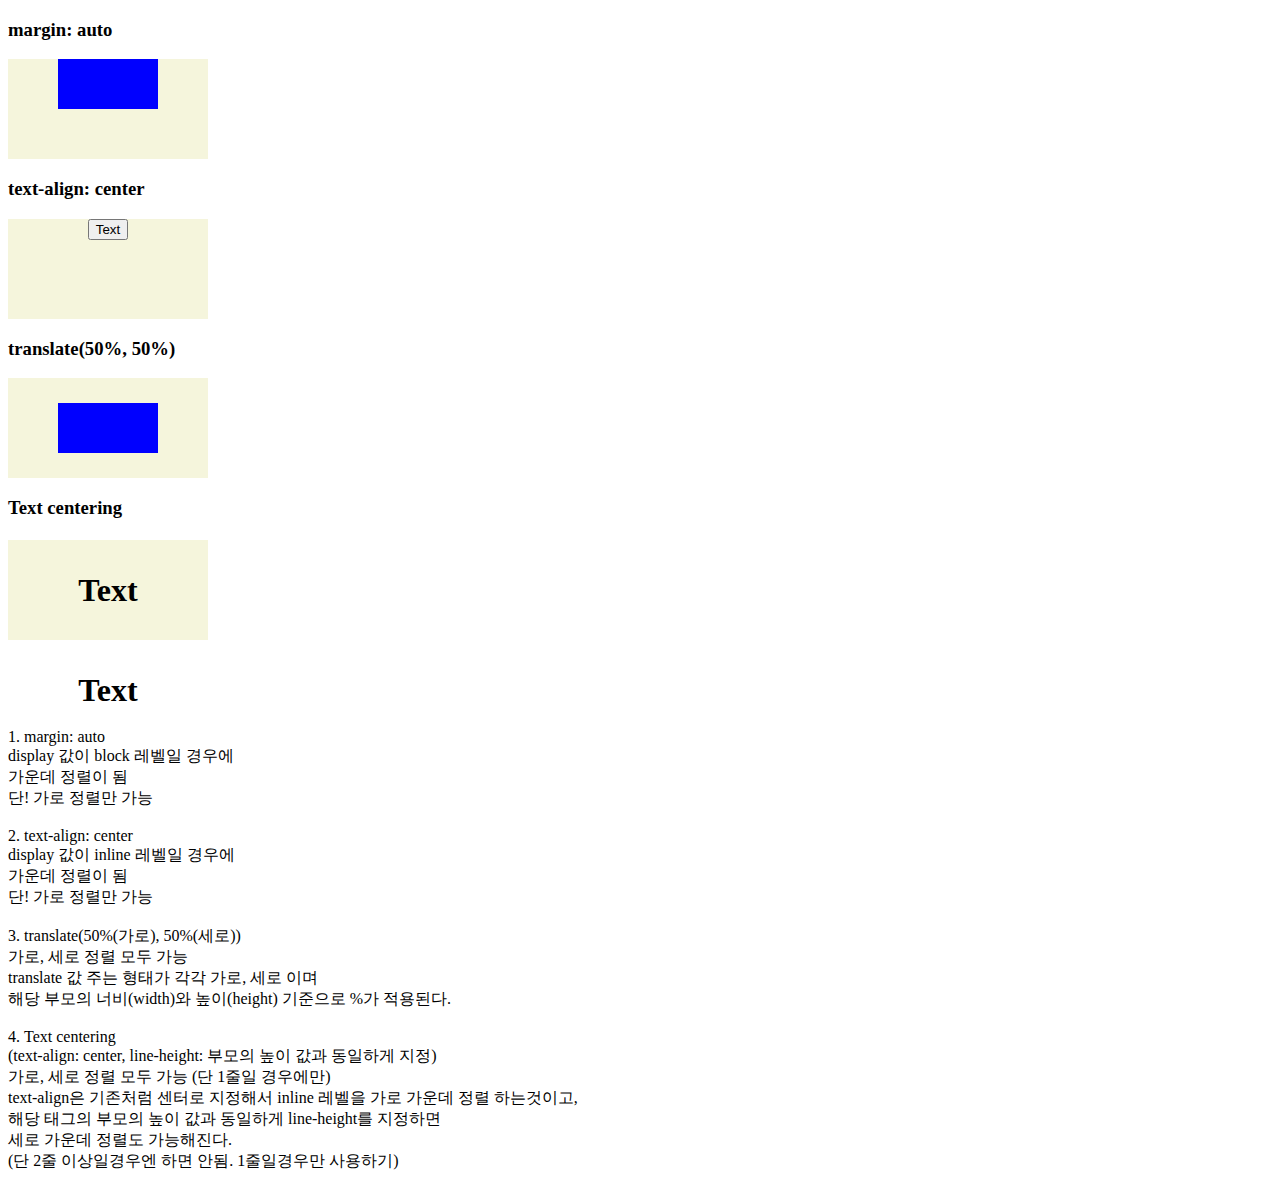
<file: CSS_Essentials/alignment.html>
<!DOCTYPE html>
<html lang="en">
  <head>
    <meta charset="UTF-8" />
    <meta name="viewport" content="width=device-width, initial-scale=1.0" />
    <title>Document</title>
    <style>
      .box {
        width: 200px;
        height: 100px;
        background-color: beige;
      }

      .inner {
        width: 50%;
        height: 50%;
        background-color: blue;
      }

      .inner1 {
        margin: auto;
      }

      .box2 {
        text-align: center;
      }

      .inner3 {
        transform: translate(50%, 50%);
      }

      .box4 h1 {
        text-align: center;
        line-height: 100px;
      }
    </style>
  </head>
  <body>
    <h3>margin: auto</h3>
    <div class="box box1">
      <div class="inner inner1"></div>
    </div>
    <h3>text-align: center</h3>
    <div class="box box2">
      <button>Text</button>
    </div>
    <h3>translate(50%, 50%)</h3>
    <div class="box box3">
      <div class="inner inner3"></div>
    </div>
    <h3>Text centering</h3>
    <div class="box box4">
      <h1>Text<br />Text</h1>
    </div>
    <br>
    <br>
    <br>
    <br>
  <p>1. margin: auto <br>
    display 값이 block 레벨일 경우에 <br>
    가운데 정렬이 됨 <br>
    단! 가로 정렬만 가능 <br>
    <br>
    2. text-align: center<br>
    display 값이 inline 레벨일 경우에<br>
    가운데 정렬이 됨<br>
    단! 가로 정렬만 가능<br>
    <br>
    3. translate(50%(가로), 50%(세로))<br>
    가로, 세로 정렬 모두 가능<br>
    translate 값 주는 형태가 각각 가로, 세로 이며<br>
    해당 부모의 너비(width)와 높이(height) 기준으로 %가 적용된다.<br>
    <br>
    4. Text centering<br>
    (text-align: center, line-height: 부모의 높이 값과 동일하게 지정)<br>
    가로, 세로 정렬 모두 가능 (단 1줄일 경우에만)<br>
    text-align은 기존처럼 센터로 지정해서 inline 레벨을 가로 가운데 정렬 하는것이고,<br>
    해당 태그의 부모의 높이 값과 동일하게 line-height를 지정하면<br>
    세로 가운데 정렬도 가능해진다.<br>
    (단 2줄 이상일경우엔 하면 안됨. 1줄일경우만 사용하기)</p>
  </body>
</html>
</file>
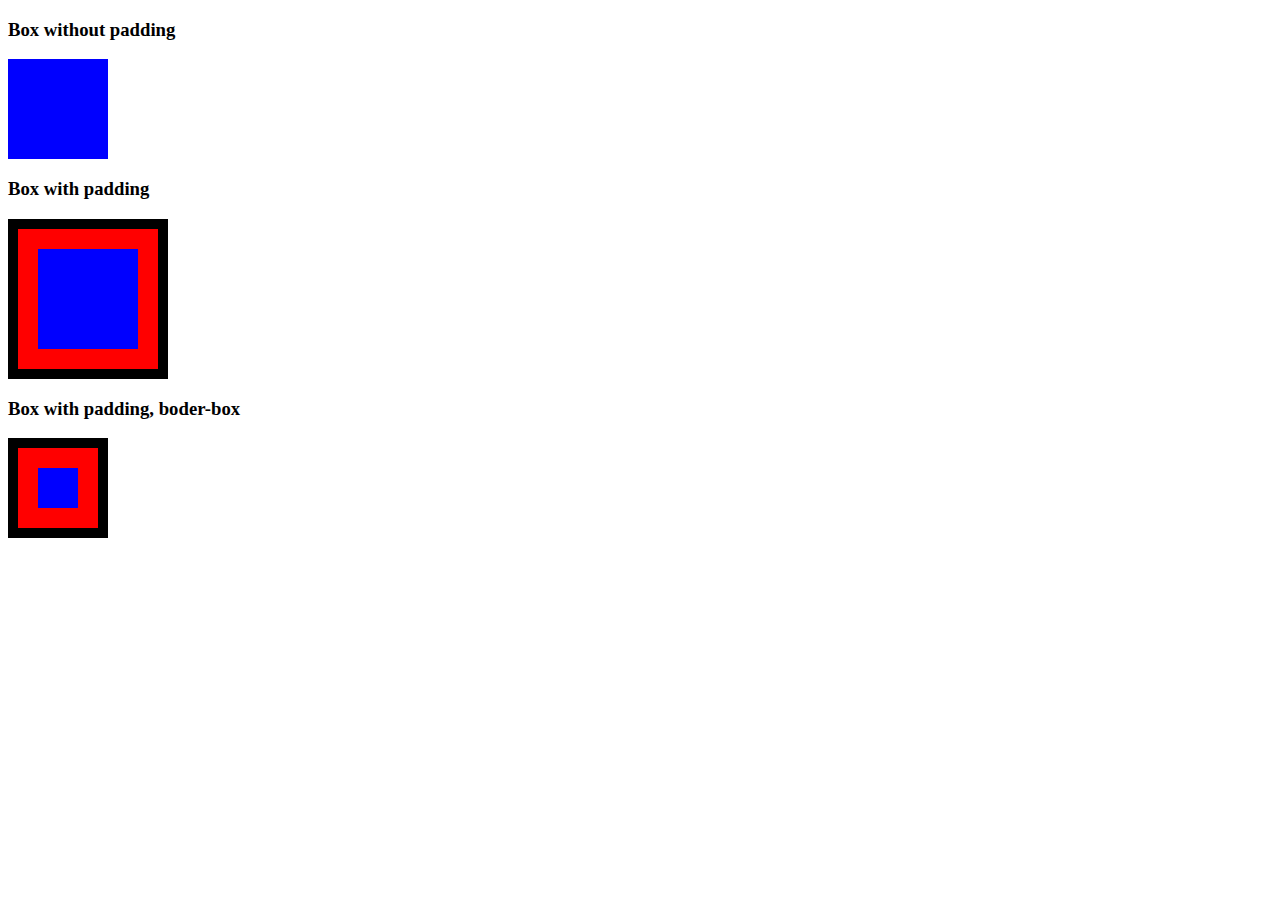
<file: CSS_Essentials/box-sizing.html>
<!DOCTYPE html>
<html lang="en">
  <head>
    <meta charset="UTF-8" />
    <meta name="viewport" content="width=device-width, initial-scale=1.0" />
    <title>Document</title>
    <!-- https://developer.mozilla.org/en-US/docs/Web/CSS/box-sizing -->
    <style>
      .box {
        width: 100px;
        height: 100px;
        background-color: red;
      }
      .inner {
        width: 100%;
        height: 100%;
        background-color: blue;
      }
      .box2 {
        padding: 20px;
        box-sizing: content-box;
        border: 10px solid black;
      }
      .box3 {
        padding: 20px;
        box-sizing: border-box;
        border: 10px solid black;
      }
    </style>
  </head>
  <body>
    <h3>Box without padding</h3>
    <div class="box box1">
      <div class="inner"></div>
    </div>

    <h3>Box with padding</h3>
    <div class="box box2">
      <div class="inner"></div>
    </div>

    <h3>Box with padding, boder-box</h3>
    <div class="box box3">
      <div class="inner"></div>
    </div>
  </body>
</html>
</file>
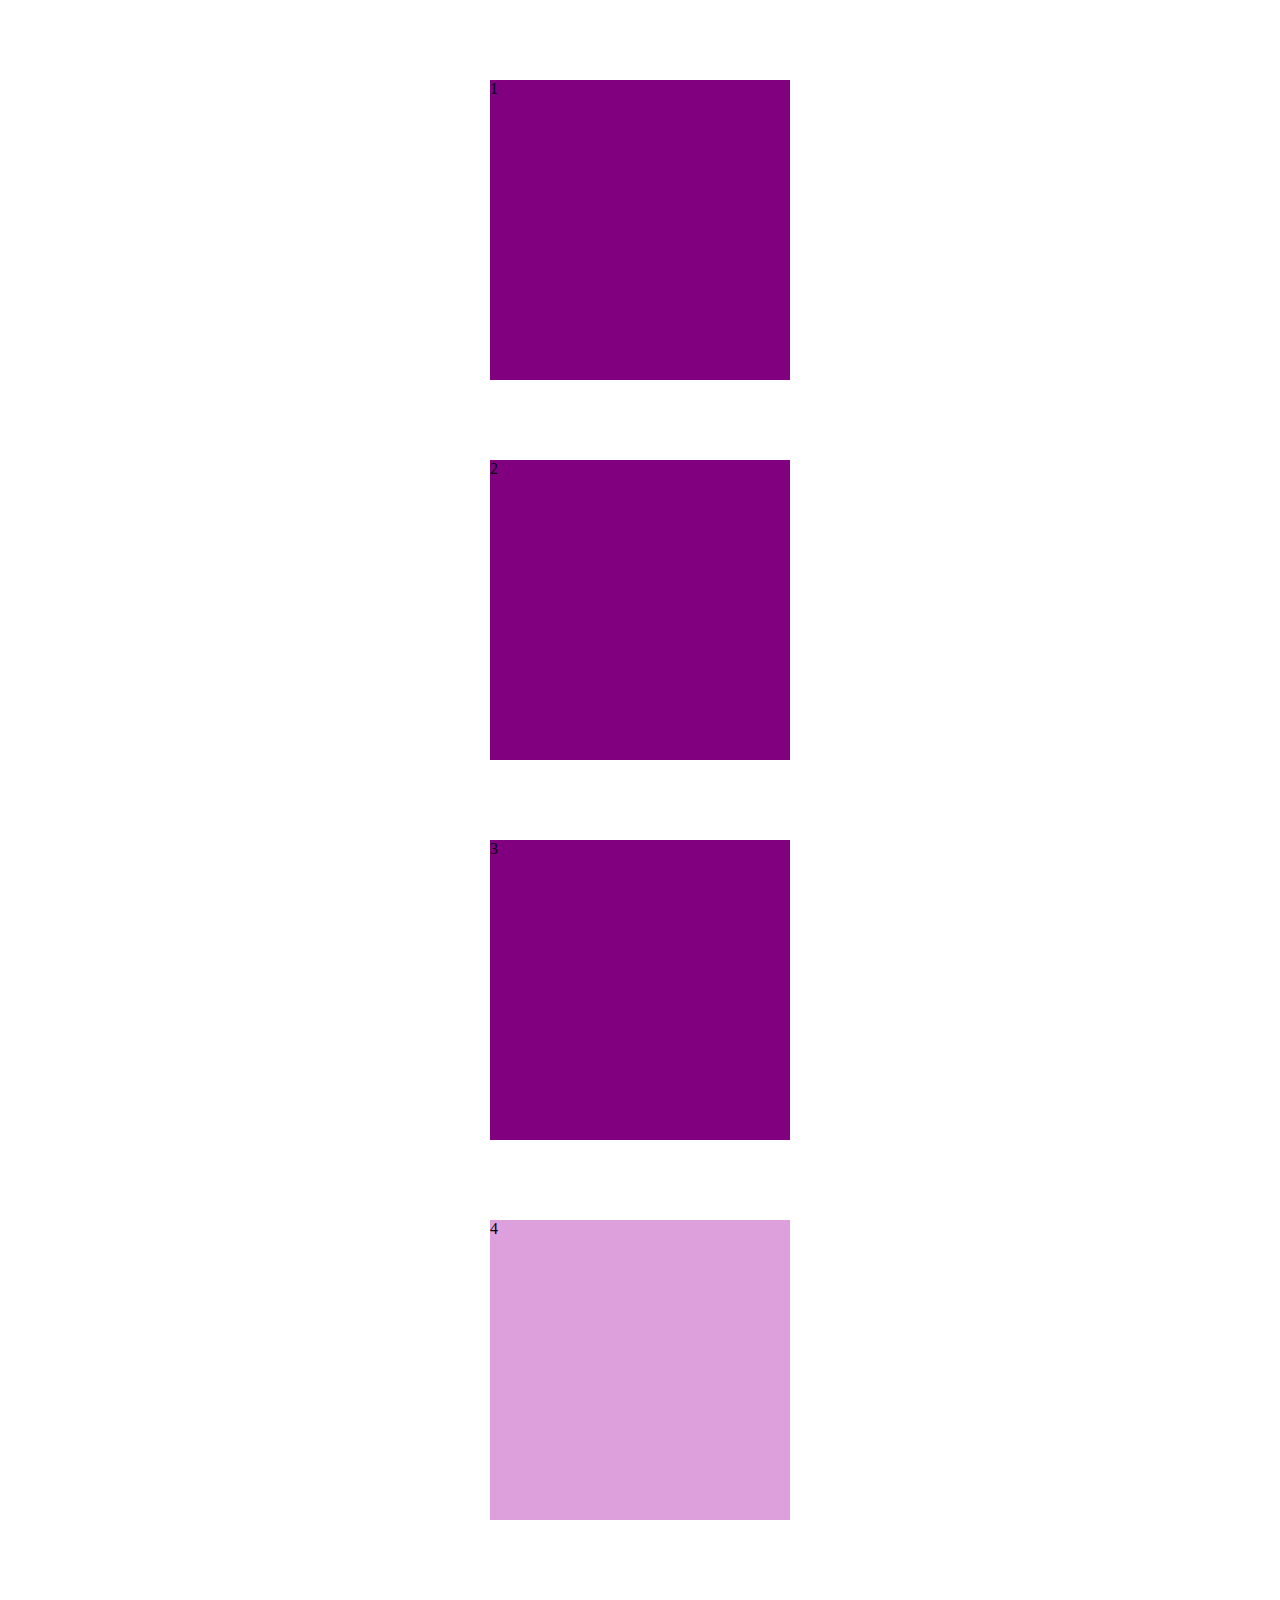
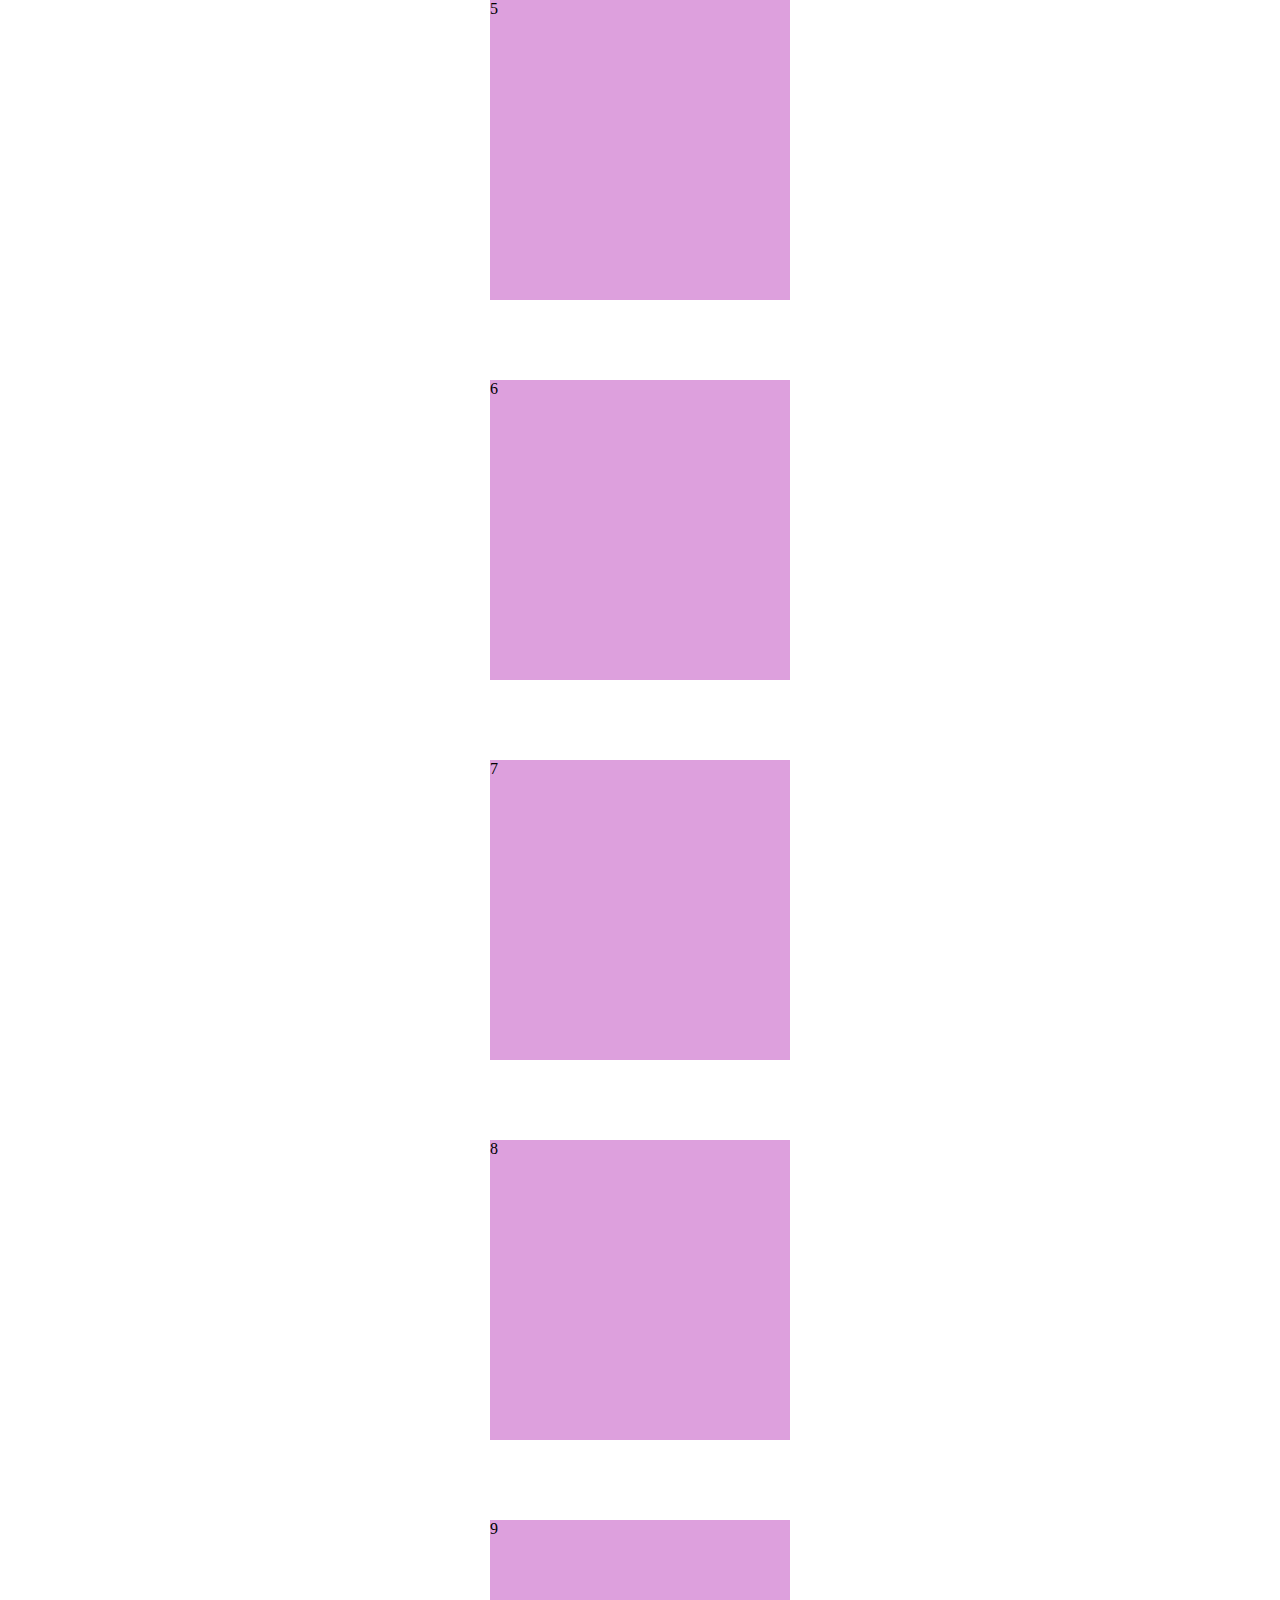
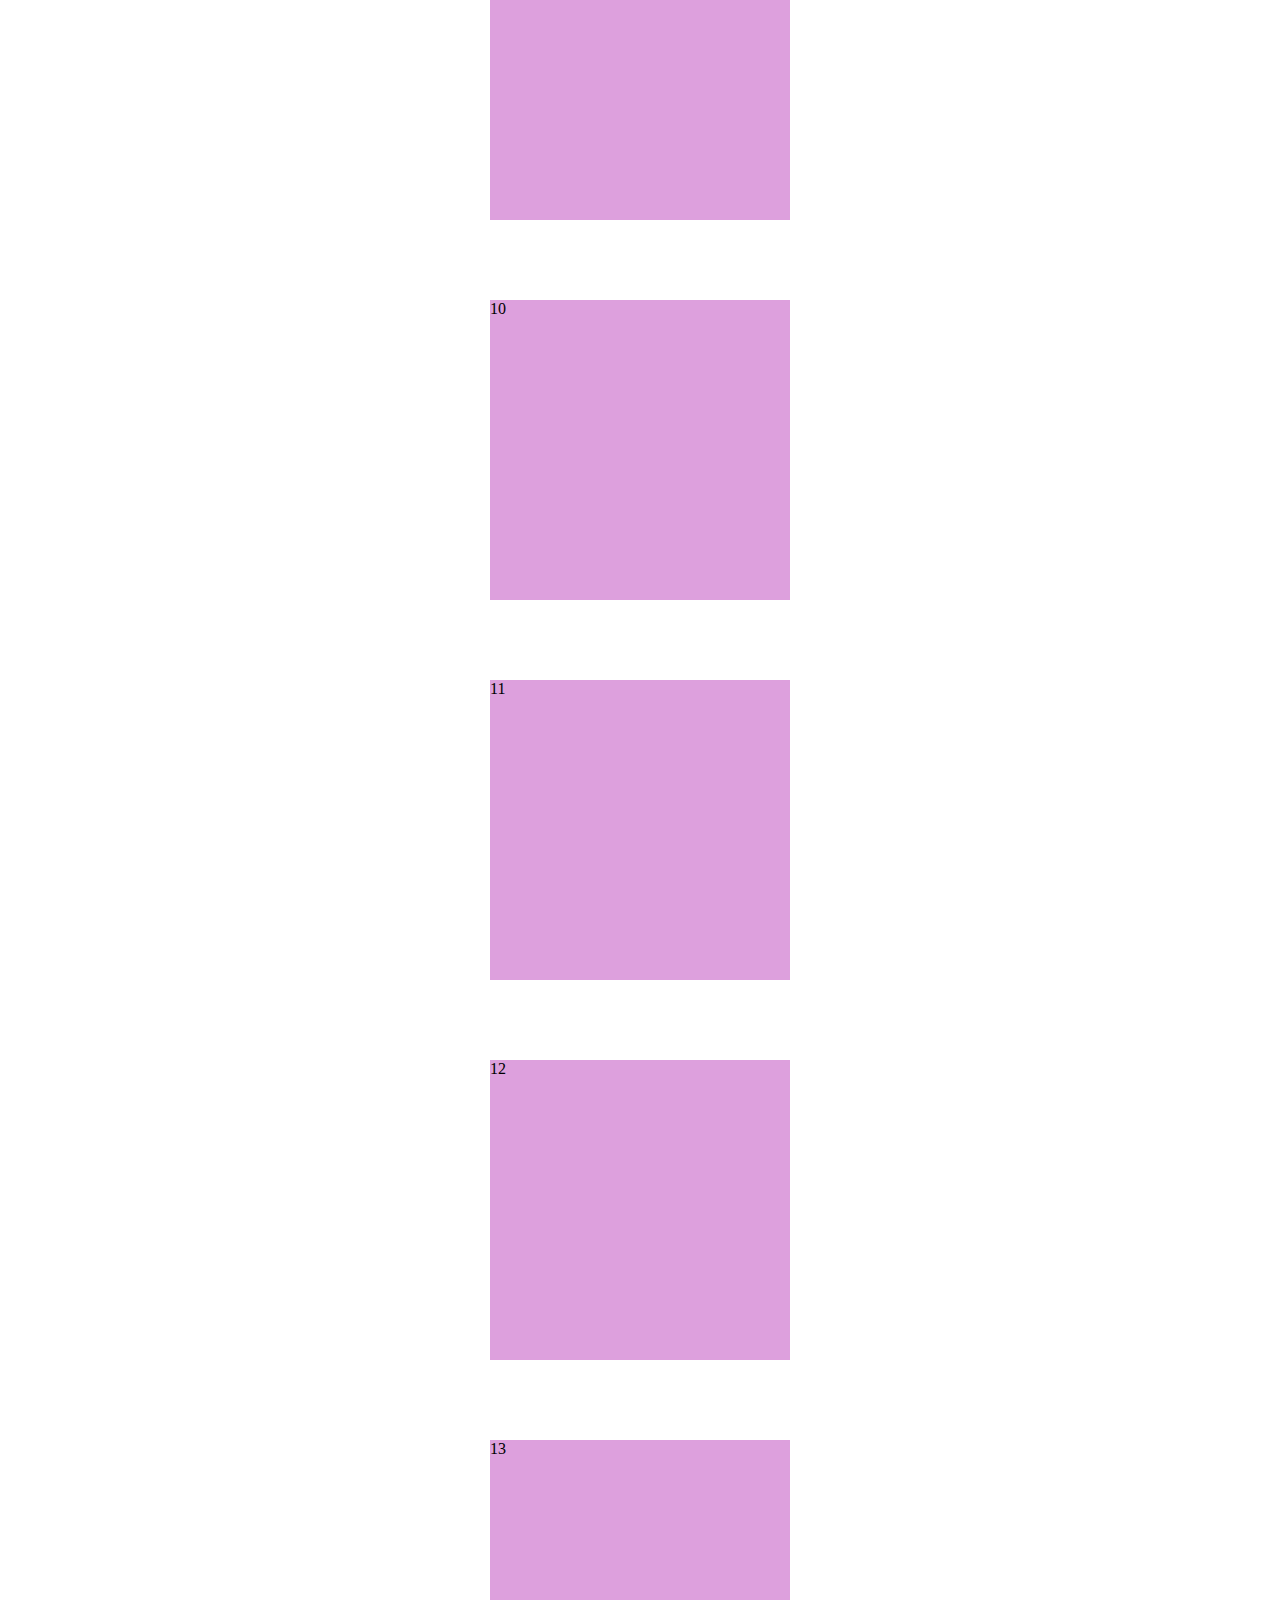
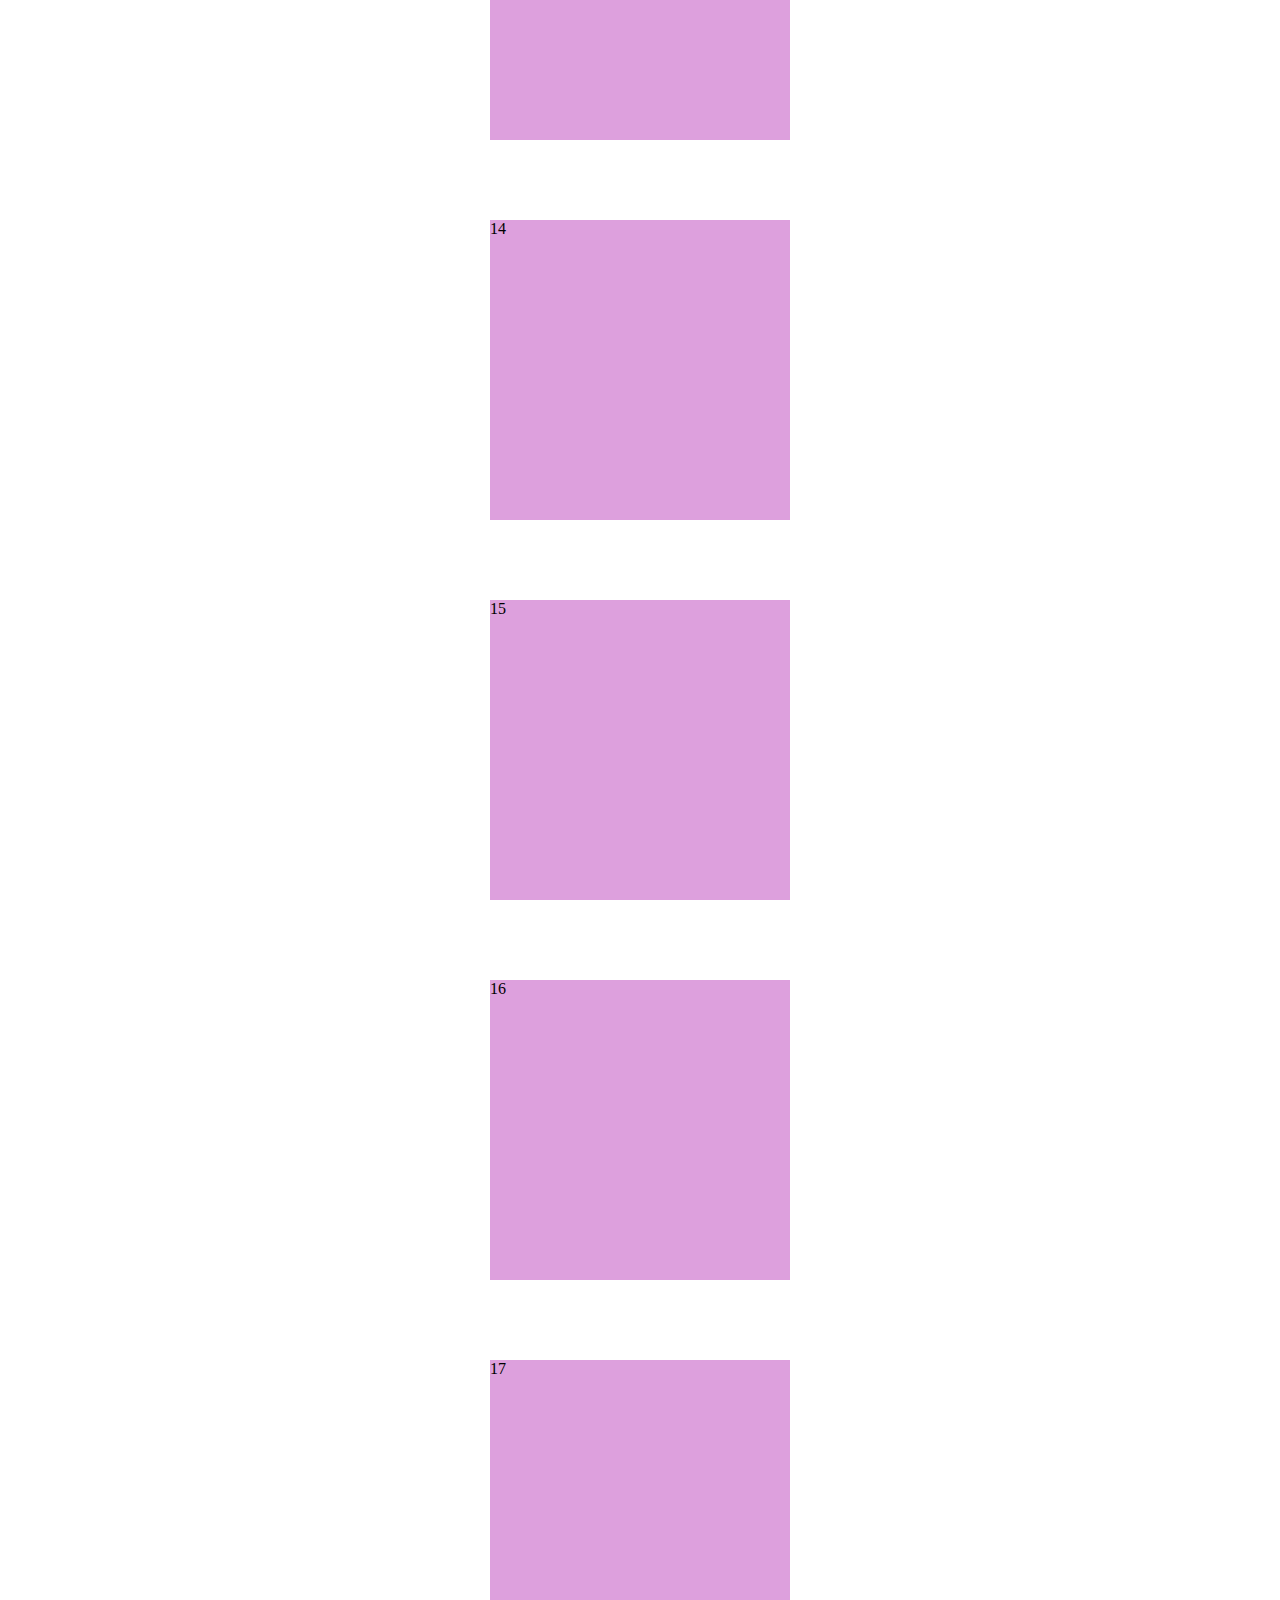
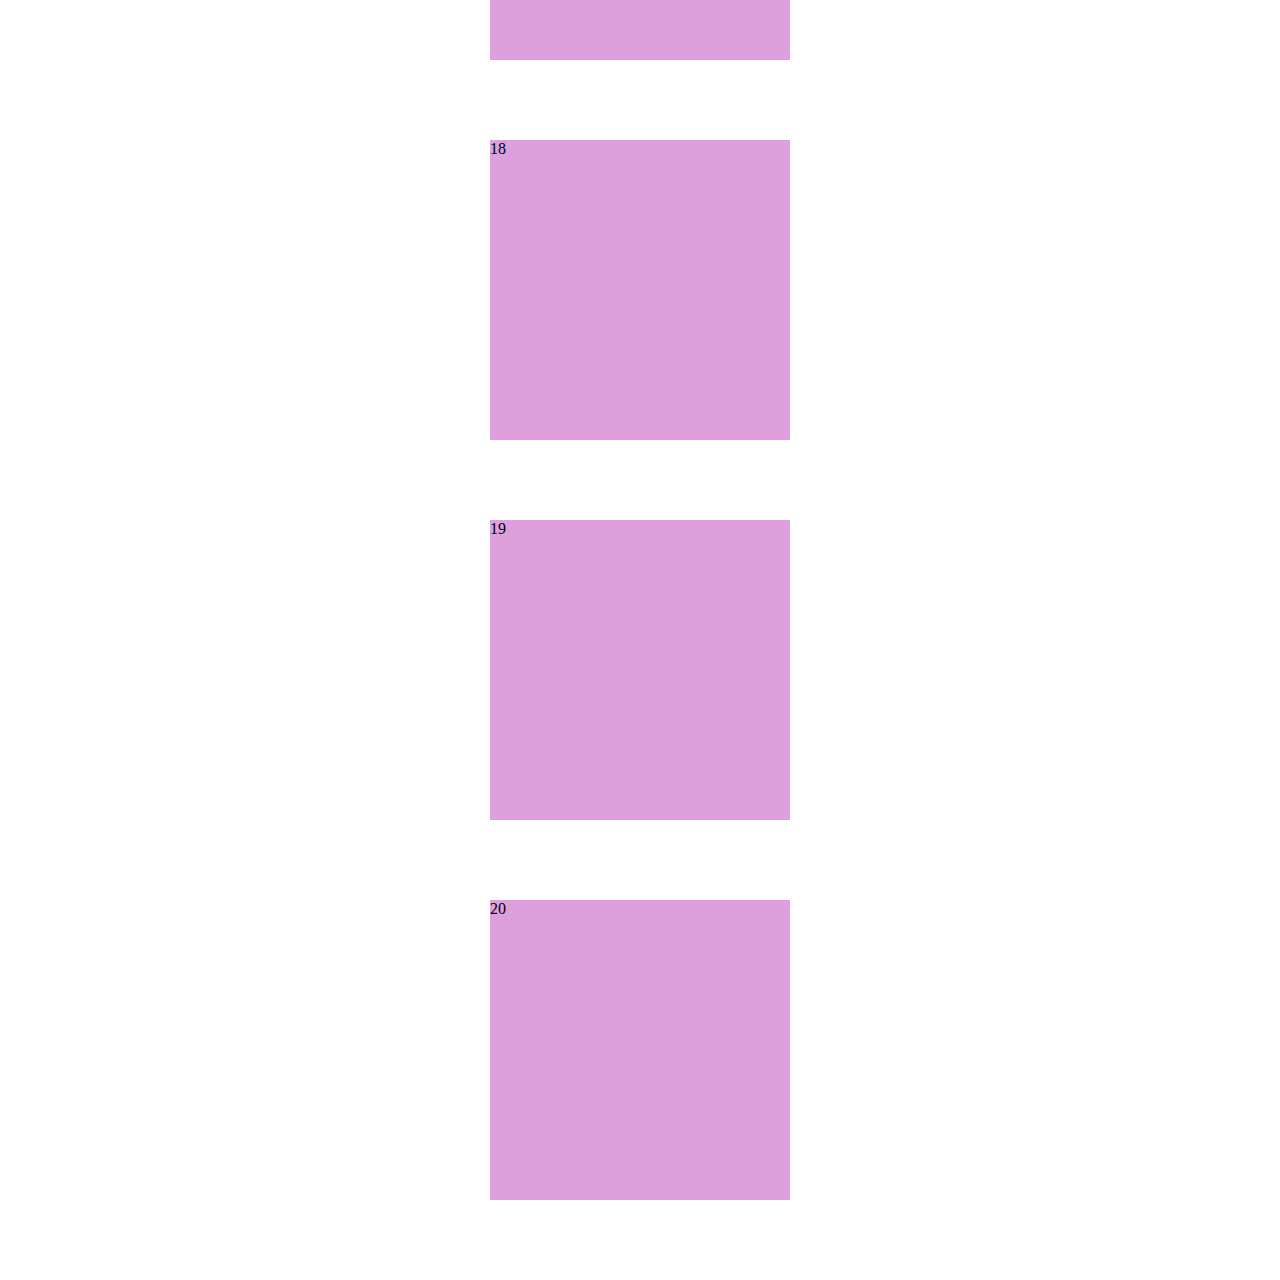
<file: CSS_Essentials/intersection_observer.html>
<!DOCTYPE html>
<html lang="en">
<head>
    <meta charset="UTF-8"/>
    <meta name="viewport" content="width=device-width, initial-scale=1.0"/>
    <title>Document</title>
    <style>
        * {
            box-sizing: border-box;
        }

        .box {
            width: 300px;
            height: 300px;
            margin: 80px auto;
            background-color: plum;
            transition: 2500ms;
        }

        .box.active {
            background-color: purple;
        }
    </style>
</head>
<body>
<div class="box">1</div>
<div class="box">2</div>
<div class="box">3</div>
<div class="box">4</div>
<div class="box">5</div>
<div class="box">6</div>
<div class="box">7</div>
<div class="box">8</div>
<div class="box">9</div>
<div class="box">10</div>
<div class="box">11</div>
<div class="box">12</div>
<div class="box">13</div>
<div class="box">14</div>
<div class="box">15</div>
<div class="box">16</div>
<div class="box">17</div>
<div class="box">18</div>
<div class="box">19</div>
<div class="box">20</div>

<script>
    //나쁜 코드
    // const boxes = document.querySelectorAll('.box');
    // window.addEventListener('scroll', (event) => {
    //     boxes.forEach(box => {
    //         const rect = box.getBoundingClientRect();
    //     })
    // })

    const boxes = document.querySelectorAll('.box');

    // const callback = (entries, observer) => {
    //     console.log('observer!');
    // };
    // const observer = new IntersectionObserver(callback);

    const options = {
        root: null, //viewport
        rootMargin: '0px',
        threshold: 0.2, // 0~1 (100%)
    };
    const callback = (entries, observer) => {
        entries.forEach(entry => {
            if (entry.isIntersecting) {
                entry.target.classList.add('active');
            } else {
                entry.target.classList.remove('active');
            }
        });
    };
    const observer = new IntersectionObserver(callback, options);
    boxes.forEach(box => observer.observe(box));
</script>
</body>
</html>
</file>
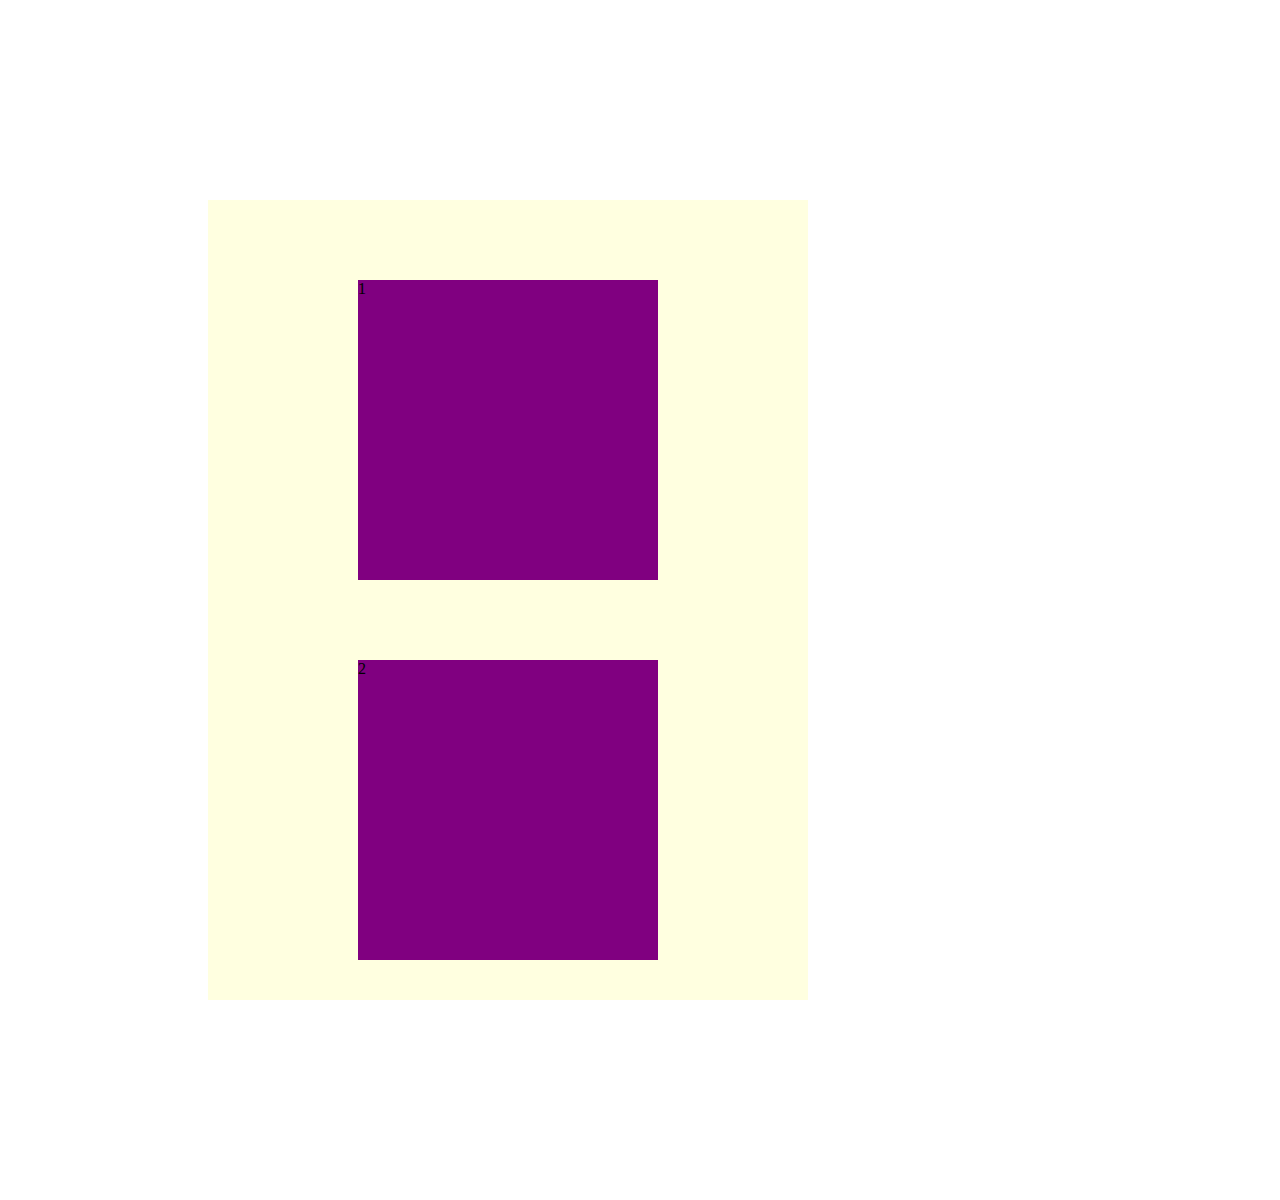
<file: CSS_Essentials/intersection_observer_container.html>
<!DOCTYPE html>
<html lang="en">
<head>
    <meta charset="UTF-8"/>
    <meta name="viewport" content="width=device-width, initial-scale=1.0"/>
    <title>Document</title>
    <style>
        * {
            box-sizing: border-box;
        }

        .container {
            width: 600px;
            height: 800px;
            margin: 200px;
            overflow-y: scroll;
            background-color: lightyellow;
        }

        .box {
            width: 300px;
            height: 300px;
            margin: 80px auto;
            background-color: plum;
            transition: 350ms;
        }

        .box.active {
            background-color: purple;
        }
    </style>
</head>
<body>
<div class="container">
    <div class="box">1</div>
    <div class="box">2</div>
    <div class="box">3</div>
    <div class="box">4</div>
    <div class="box">5</div>
    <div class="box">6</div>
    <div class="box">7</div>
    <div class="box">8</div>
    <div class="box">9</div>
    <div class="box">10</div>
    <div class="box">11</div>
    <div class="box">12</div>
    <div class="box">13</div>
    <div class="box">14</div>
    <div class="box">15</div>
    <div class="box">16</div>
    <div class="box">17</div>
    <div class="box">18</div>
    <div class="box">19</div>
    <div class="box">20</div>
</div>

<script>

    const boxes = document.querySelectorAll('.box');
    const options = {
        root      : document.querySelector('.container'), //container size 기준
        rootMargin: '0px',
        threshold : 0.2, // 0~1 (100%)
    };
    const callback = (entries, observer) => {
        entries.forEach(entry => {
            if (entry.isIntersecting) {
                entry.target.classList.add('active');
            } else {
                entry.target.classList.remove('active');
            }
        });
    };
    const observer = new IntersectionObserver(callback, options);
    boxes.forEach(box => observer.observe(box));

</script>
</body>
</html>
</file>
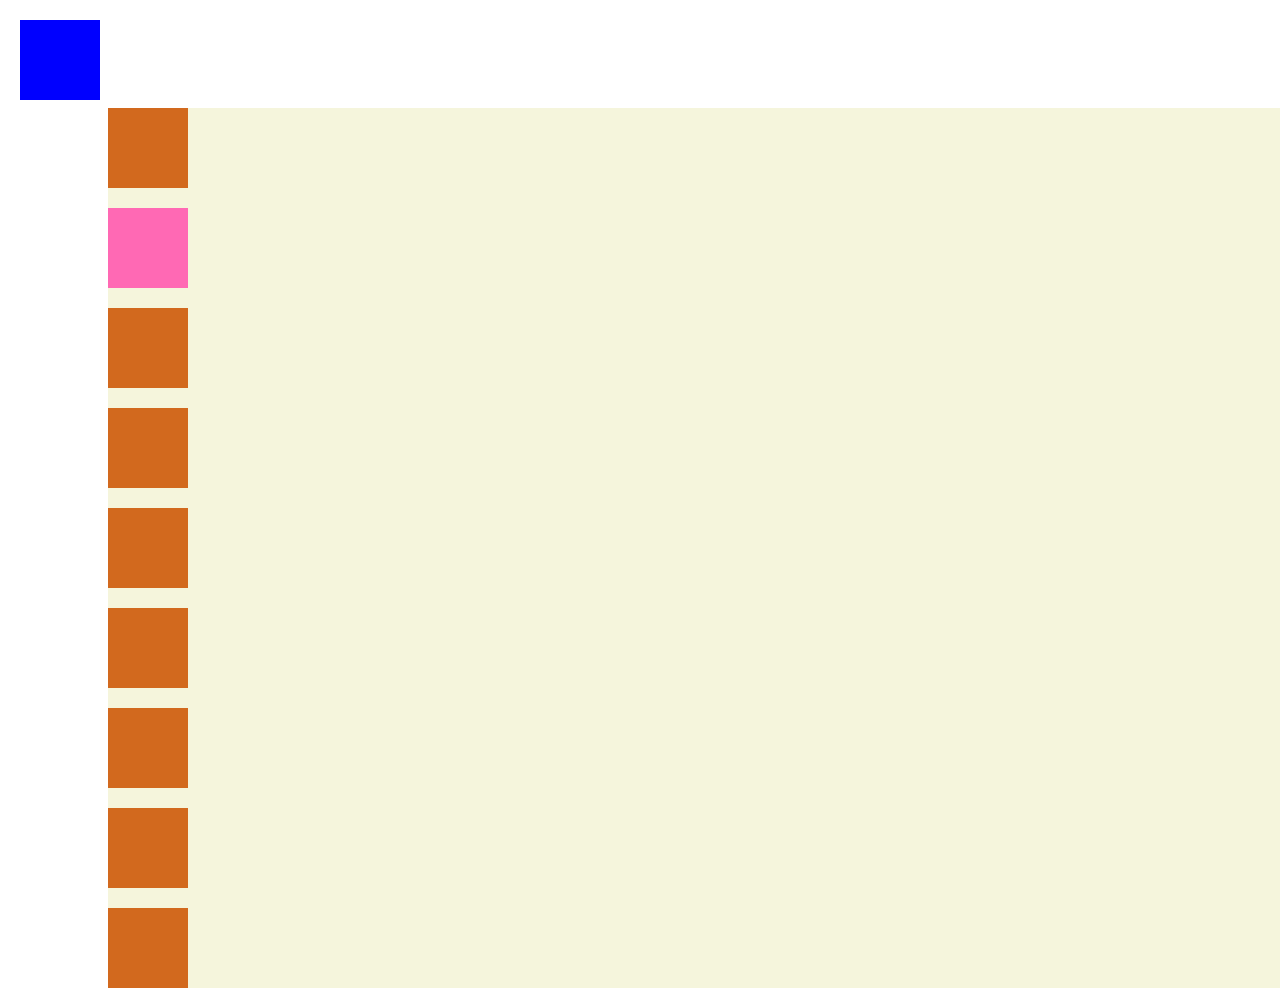
<file: CSS_Essentials/position-sticky.html>
<!DOCTYPE html>
<html lang="en">
  <head>
    <meta charset="UTF-8" />
    <meta name="viewport" content="width=device-width, initial-scale=1.0" />
    <title>Document</title>
    <!-- https://developer.mozilla.org/en-US/docs/Web/CSS/position-->
    <!-- https://developer.mozilla.org/en-US/docs/Web/CSS/Containing_Block -->
    <style>
      .container {
        position: relative;
        top: 100px;
        left: 100px;
        background-color: beige;
      }

      .box {
        width: 80px;
        height: 80px;
        margin-bottom: 20px;
        background-color: chocolate;
      }

      .box2 {
        background-color: hotpink;
        position: sticky;
        top: 20px;
        left: 20px;
      }

      .box3 {
        background-color: blue;
        position: fixed;
        top: 20px;
        left: 20px;
      }
    </style>
  </head>
  <body>
    <div class="container">
      <div class="box box1"></div>
      <div class="box box2"></div>
      <div class="box box3"></div>
      <div class="box box4"></div>
      <div class="box box5"></div>
      <div class="box box6"></div>
      <div class="box box7"></div>
      <div class="box box8"></div>
      <div class="box box9"></div>
      <div class="box box10"></div>
    </div>
  </body>
</html>
</file>
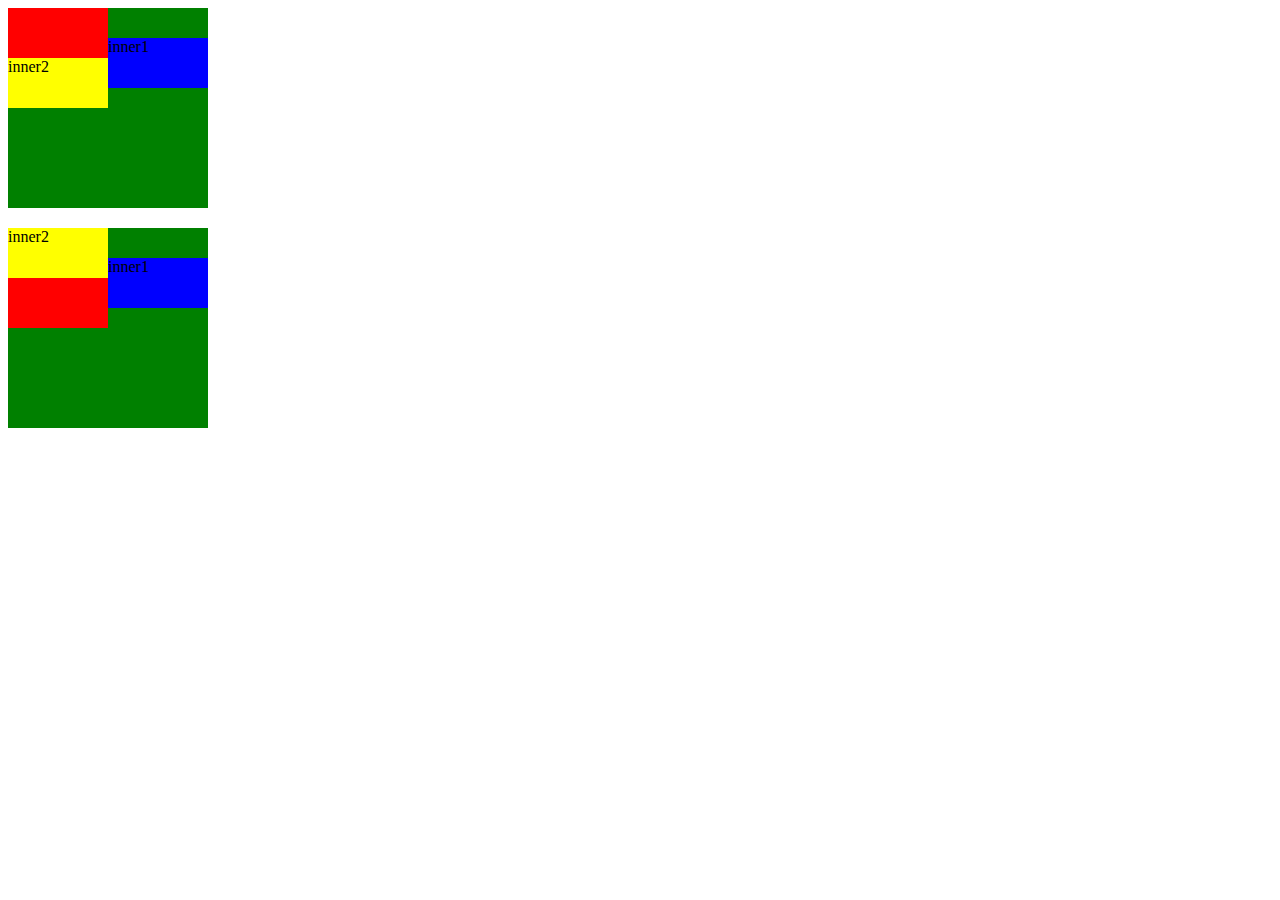
<file: CSS_Essentials/position.html>
<!DOCTYPE html>
<html lang="en">
  <head>
    <meta charset="UTF-8" />
    <meta name="viewport" content="width=device-width, initial-scale=1.0" />
    <title>Document</title>
    <!-- https://developer.mozilla.org/en-US/docs/Web/CSS/position -->
    <!-- https://developer.mozilla.org/en-US/docs/Web/CSS/Containing_Block -->
    <style>
      .outer {
        width: 200px;
        height: 200px;
        margin-bottom: 20px;
        background-color: green;
      }
      .box {
        width: 100px;
        height: 100px;
        background-color: red;
        position: relative;
      }
      .inner {
        width: 100%;
        height: 50%;
      }
      .inner1 {
        background-color: blue;
      }
      .inner2 {
        background-color: yellow;
      }

      .box1 .inner1 {
        position: relative;
        top: 30px;
        left: 100px;
      }

      .box2 .inner1 {
        position: absolute;
        top: 30px;
        left: 100px;
      }
    </style>
  </head>
  <body>
    <div class="outer">
      <div class="box box1">
        <div class="inner inner1">inner1</div>
        <div class="inner inner2">inner2</div>
      </div>
    </div>
    <div class="outer">
      <div class="box box2">
        <div class="inner inner1">inner1</div>
        <div class="inner inner2">inner2</div>
      </div>
    </div>
  </body>
</html>
</file>
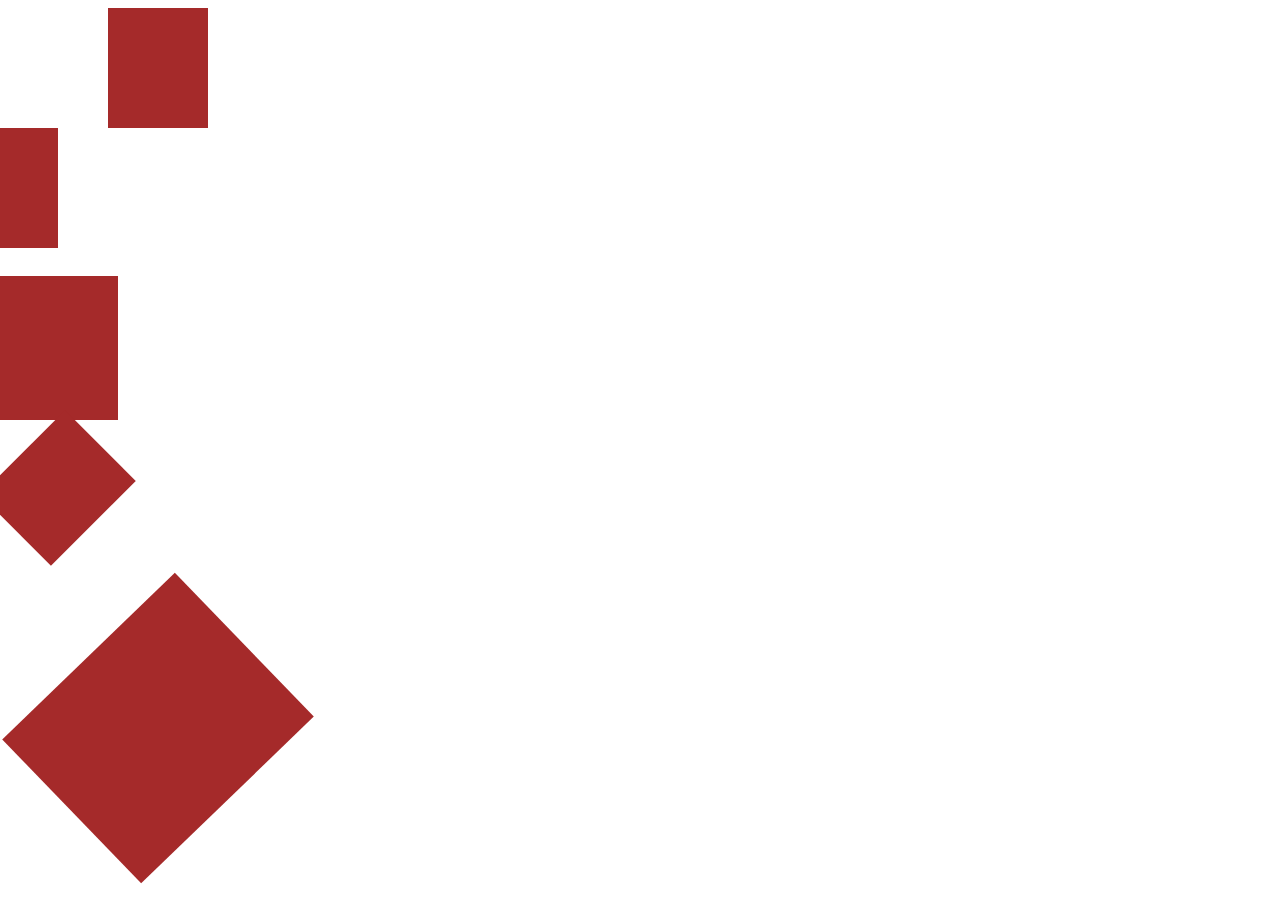
<file: CSS_Essentials/transform.html>
<!DOCTYPE html>
<html lang="en">
  <head>
    <meta charset="UTF-8" />
    <meta name="viewport" content="width=device-width, initial-scale=1.0" />
    <title>Document</title>
    <!-- https://developer.mozilla.org/en-US/docs/Web/CSS/transform -->
    <style>
      .box {
        width: 100px;
        height: 120px;
        background-color: brown;
        margin-bottom: 20px;
      }

      .box1 {
        transform: translateX(100px);
      }

      .box2 {
        transform: translate(-50px, -20px);
      }

      .box3 {
        transform: scale(1.2);
      }

      .box4 {
        transform: rotate(45deg);
      }

      .box5 {
        transform: translate(100px, 100px) scale(2) rotate(46deg);
      }
    </style>
  </head>
  <body>
    <div class="box box1"></div>
    <div class="box box2"></div>
    <div class="box box3"></div>
    <div class="box box4"></div>
    <div class="box box5"></div>
  </body>
</html>
</file>
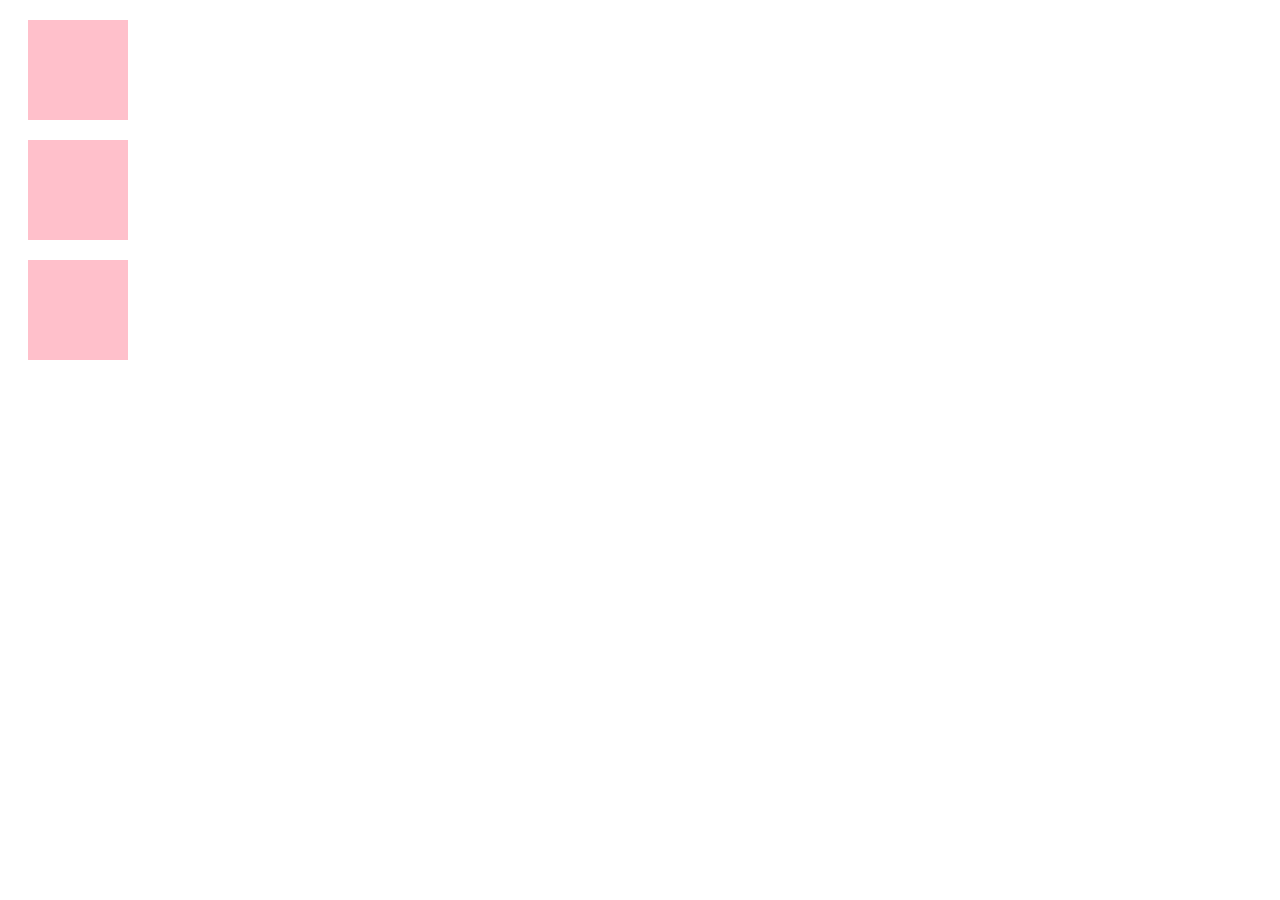
<file: CSS_Essentials/transition.html>
<!DOCTYPE html>
<html lang="en">
  <head>
    <meta charset="UTF-8" />
    <meta name="viewport" content="width=device-width, initial-scale=1.0" />
    <title>Document</title>
    <!-- https://developer.mozilla.org/en-US/docs/Web/CSS/transition -->
    <!-- https://developer.mozilla.org/en-US/docs/Web/CSS/animation-timing-function -->
    <!-- https://cubic-bezier.com/ -->
    <style>
      .box {
        width: 100px;
        height: 100px;
        margin: 20px;
        background-color: pink;
      }

      .box1:hover {
        background-color: blueviolet;
        transition: background-color 300ms linear;
      }

      .box2:hover {
        border-radius: 50%;
        background-color: cornflowerblue;
        transition: all 2s ease;
      }

      .box3:hover {
        border-radius: 50%;
        transform: translateX(400px);
        background-color: cornflowerblue;
        transition: all 3s ease;
      }
    </style>
  </head>
  <body>
    <div class="box box1"></div>
    <div class="box box2"></div>
    <div class="box box3"></div>
  </body>
</html>
</file>
